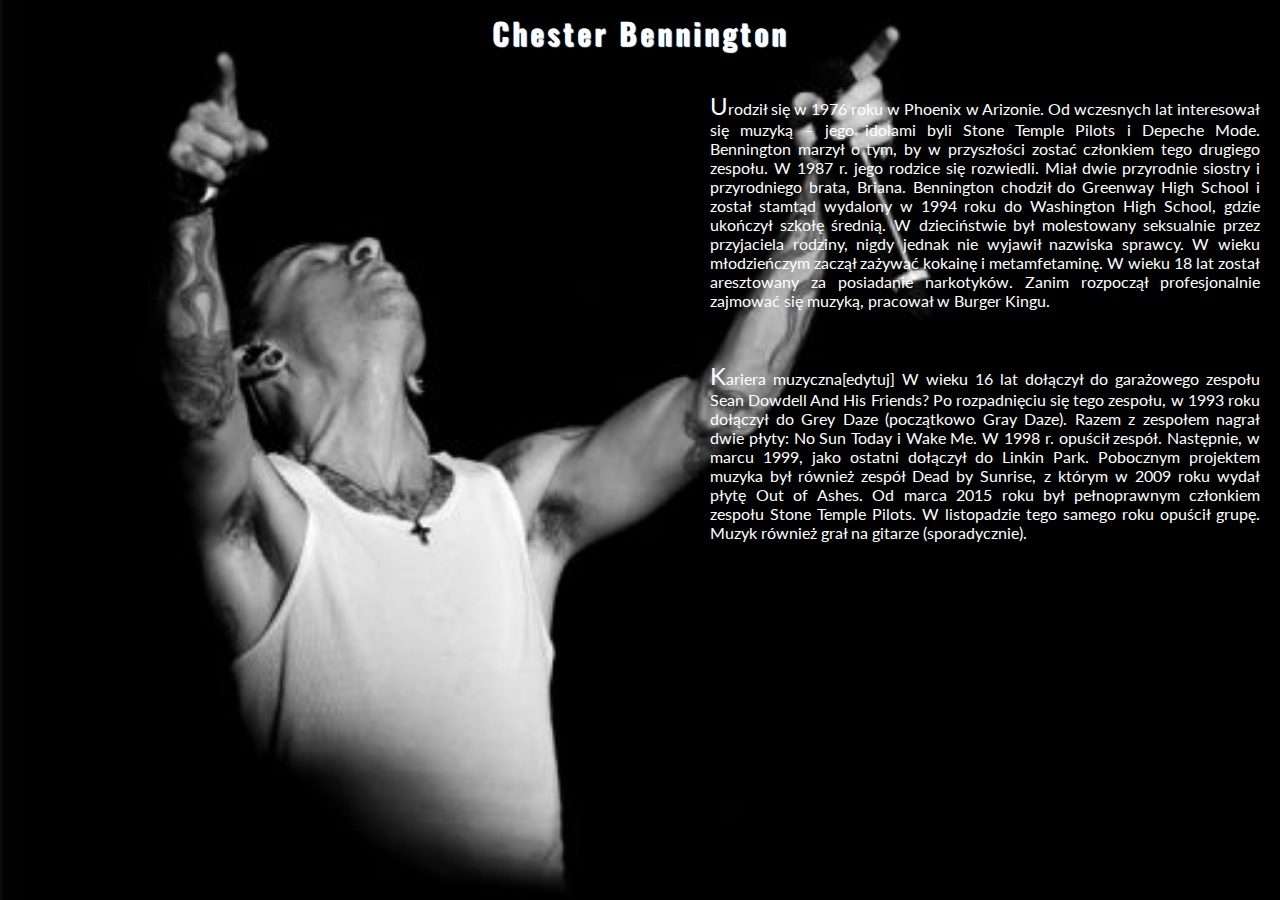
<file: chester.html>
<!DOCTYPE HTML>
<html lang="pl">
<head>
	<meta charset="utf-8">
	<title>Linkin Park</title>
	<meta http-equiv="X-UA-Compatibile" content="IE-edge, chrome=1"/>
	<meta name="description" content="Fanpage zespołu Linkin Park"/>
	<meta name="keywords" content="rock, linkin park, muzyka"/>
	<link rel="stylesheet" type="text/css" href="style.css"/>
	<link href="https://fonts.googleapis.com/css?family=Lato|Oswald" rel="stylesheet">

	


</head>
<body>


<section id="chester">
	<h1>Chester Bennington</h1>
	<div class="main">
		
<p class="cap">Urodził się w 1976 roku w Phoenix w Arizonie. Od wczesnych lat interesował się muzyką – jego idolami byli Stone Temple Pilots i Depeche Mode. Bennington marzył o tym, by w przyszłości zostać członkiem tego drugiego zespołu. W 1987 r. jego rodzice się rozwiedli. Miał dwie przyrodnie siostry i przyrodniego brata, Briana. Bennington chodził do Greenway High School i został stamtąd wydalony w 1994 roku do Washington High School, gdzie ukończył szkołę średnią. W dzieciństwie był molestowany seksualnie przez przyjaciela rodziny, nigdy jednak nie wyjawił nazwiska sprawcy. W wieku młodzieńczym zaczął zażywać kokainę i metamfetaminę. W wieku 18 lat został aresztowany za posiadanie narkotyków. Zanim rozpoczął profesjonalnie zajmować się muzyką, pracował w Burger Kingu.</p><br/>

<p class="cap">Kariera muzyczna[edytuj]
W wieku 16 lat dołączył do garażowego zespołu Sean Dowdell And His Friends? Po rozpadnięciu się tego zespołu, w 1993 roku dołączył do Grey Daze (początkowo Gray Daze). Razem z zespołem nagrał dwie płyty: No Sun Today i Wake Me. W 1998 r. opuścił zespół. Następnie, w marcu 1999, jako ostatni dołączył do Linkin Park. Pobocznym projektem muzyka był również zespół Dead by Sunrise, z którym w 2009 roku wydał płytę Out of Ashes. Od marca 2015 roku był pełnoprawnym członkiem zespołu Stone Temple Pilots. W listopadzie tego samego roku opuścił grupę. Muzyk również grał na gitarze (sporadycznie).</p>


	</div>
	</section>
		
	



</body>
</file>
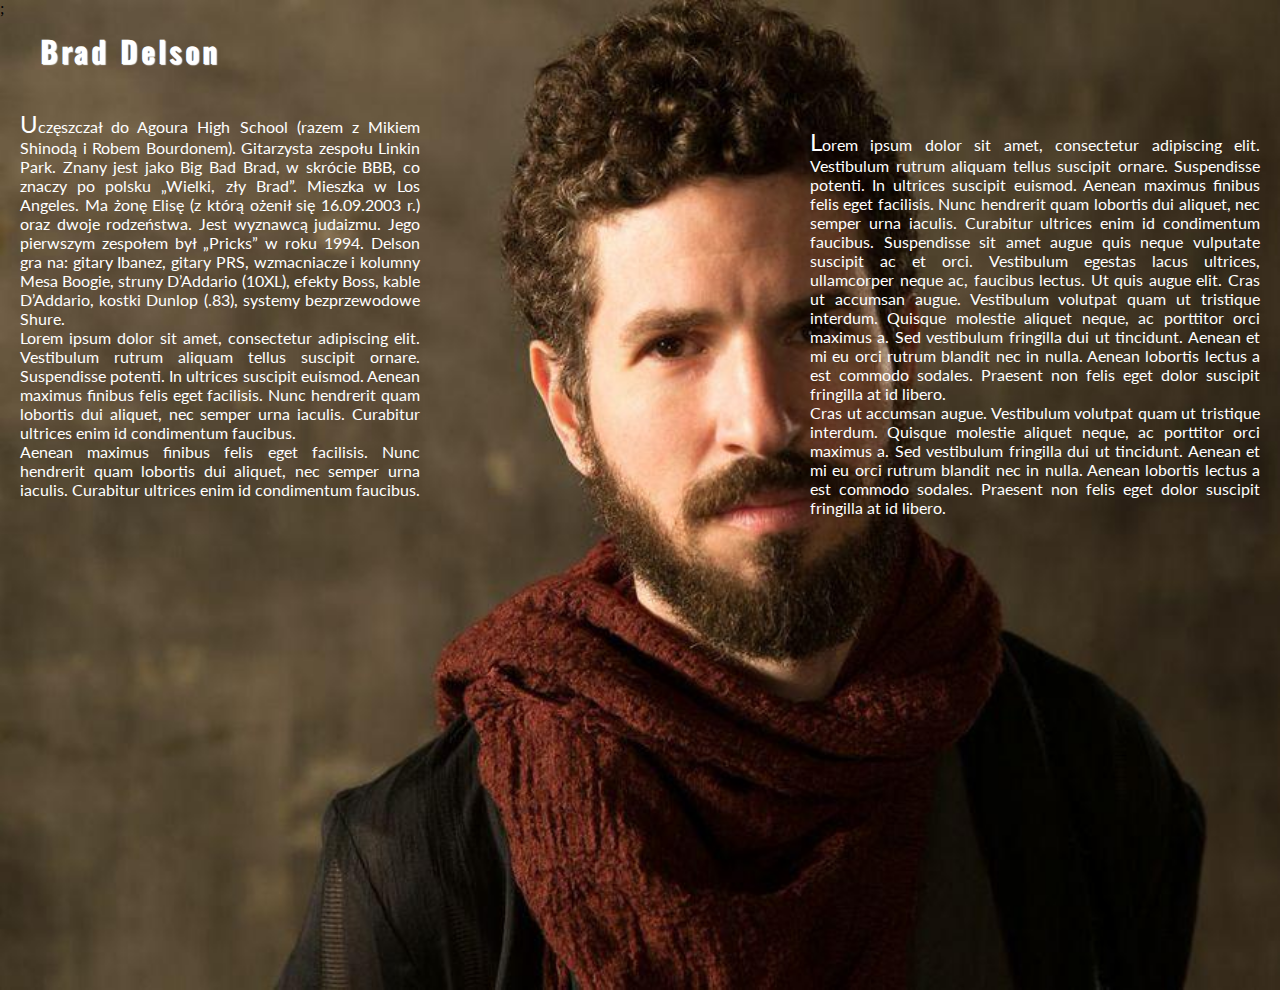
<file: delson.html>
<!DOCTYPE HTML>
<html lang="pl">
<head>
	<meta charset="utf-8">
	<title>Linkin Park</title>
	<meta http-equiv="X-UA-Compatibile" content="IE-edge, chrome=1"/>
	<meta name="description" content="Fanpage zespołu Linkin Park"/>
	<meta name="keywords" content="rock, linkin park, muzyka"/>
	<link rel="stylesheet" type="text/css" href="style.css"/>
	<link href="https://fonts.googleapis.com/css?family=Lato|Oswald" rel="stylesheet">

	


</head>
<body>


<section id="delson">;
	<h1 style="text-align:left; margin-left:40px;">Brad Delson</h1>
	<div>
		
<p class="cap4" style="float:left">Uczęszczał do Agoura High School (razem z Mikiem Shinodą i Robem Bourdonem). Gitarzysta zespołu Linkin Park. Znany jest jako Big Bad Brad, w skrócie BBB, co znaczy po polsku „Wielki, zły Brad”. Mieszka w Los Angeles. Ma żonę Elisę (z którą ożenił się 16.09.2003 r.) oraz dwoje rodzeństwa. Jest wyznawcą judaizmu. Jego pierwszym zespołem był „Pricks” w roku 1994.

Delson gra na: gitary Ibanez, gitary PRS, wzmacniacze i kolumny Mesa Boogie, struny D’Addario (10XL), efekty Boss, kable D’Addario, kostki Dunlop (.83), systemy bezprzewodowe Shure.<br/> Lorem ipsum dolor sit amet, consectetur adipiscing elit. Vestibulum rutrum aliquam tellus suscipit ornare. Suspendisse potenti. In ultrices suscipit euismod. Aenean maximus finibus felis eget facilisis. Nunc hendrerit quam lobortis dui aliquet, nec semper urna iaculis. Curabitur ultrices enim id condimentum faucibus.<br/>
Aenean maximus finibus felis eget facilisis. Nunc hendrerit quam lobortis dui aliquet, nec semper urna iaculis. Curabitur ultrices enim id condimentum faucibus.
</p><br/>

<p class="cap5">Lorem ipsum dolor sit amet, consectetur adipiscing elit. Vestibulum rutrum aliquam tellus suscipit ornare. Suspendisse potenti. In ultrices suscipit euismod. Aenean maximus finibus felis eget facilisis. Nunc hendrerit quam lobortis dui aliquet, nec semper urna iaculis. Curabitur ultrices enim id condimentum faucibus. Suspendisse sit amet augue quis neque vulputate suscipit ac et orci. Vestibulum egestas lacus ultrices, ullamcorper neque ac, faucibus lectus. Ut quis augue elit. Cras ut accumsan augue. Vestibulum volutpat quam ut tristique interdum. Quisque molestie aliquet neque, ac porttitor orci maximus a. Sed vestibulum fringilla dui ut tincidunt. Aenean et mi eu orci rutrum blandit nec in nulla. Aenean lobortis lectus a est commodo sodales. Praesent non felis eget dolor suscipit fringilla at id libero.<br/>
Cras ut accumsan augue. Vestibulum volutpat quam ut tristique interdum. Quisque molestie aliquet neque, ac porttitor orci maximus a. Sed vestibulum fringilla dui ut tincidunt. Aenean et mi eu orci rutrum blandit nec in nulla. Aenean lobortis lectus a est commodo sodales. Praesent non felis eget dolor suscipit fringilla at id libero.</p>


	</div>
	</section>
		
	



</body>
</file>
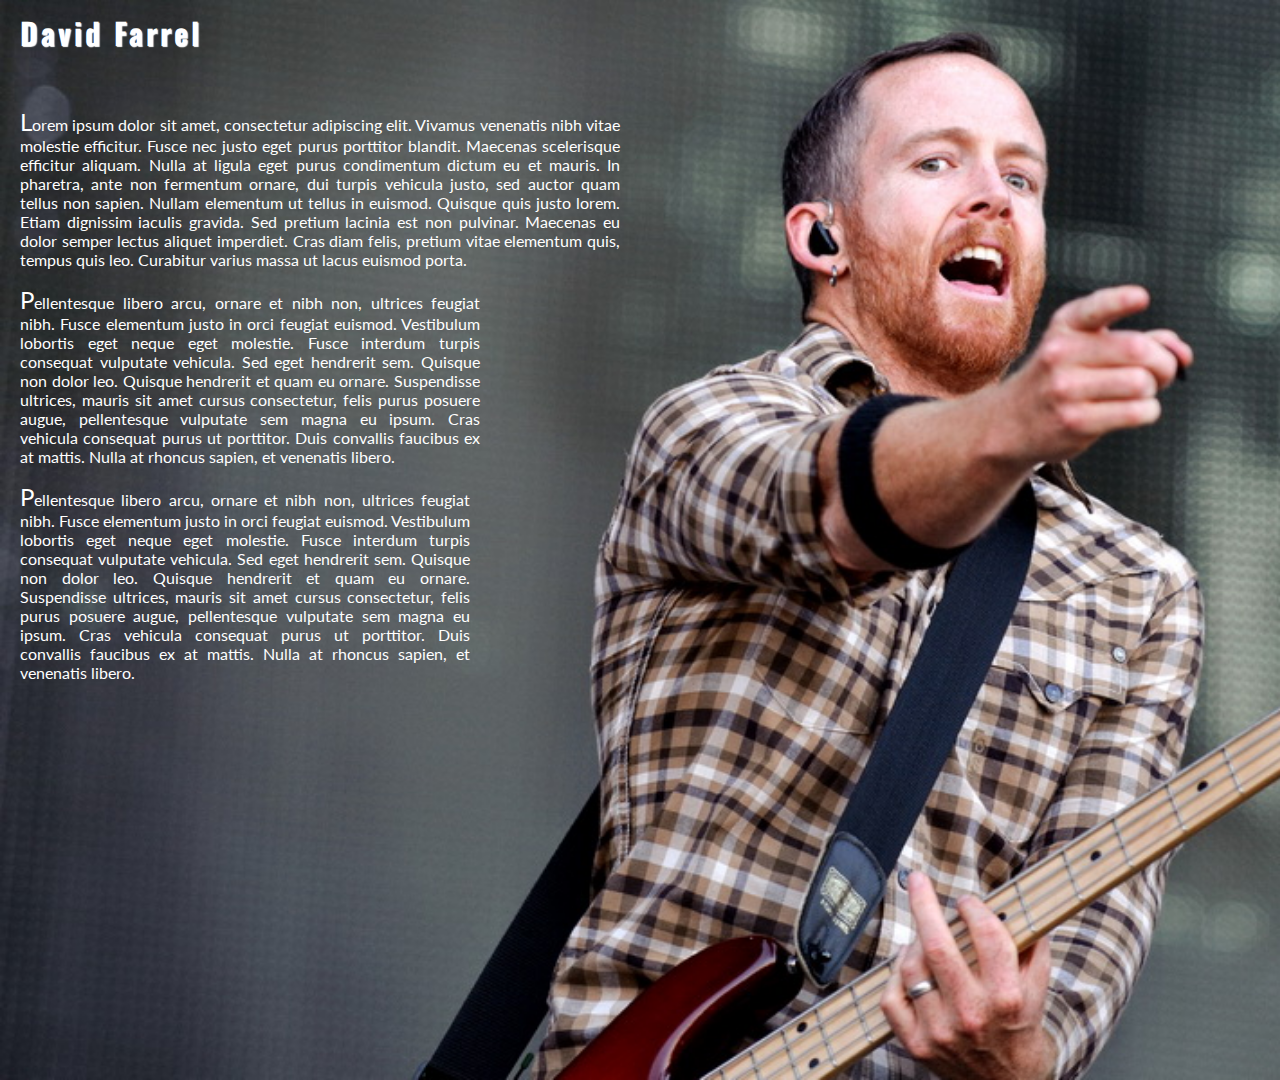
<file: farrel.html>
<!DOCTYPE HTML>
<html lang="pl">
<head>
	<meta charset="utf-8">
	<title>Linkin Park</title>
	<meta http-equiv="X-UA-Compatibile" content="IE-edge, chrome=1"/>
	<meta name="description" content="Fanpage zespołu Linkin Park"/>
	<meta name="keywords" content="rock, linkin park, muzyka"/>
	<link rel="stylesheet" type="text/css" href="style.css"/>
	<link href="https://fonts.googleapis.com/css?family=Lato|Oswald" rel="stylesheet">

	


</head>
<body>


<section id="farrel">
	<h1 style="text-align:left; margin-left:20px">David Farrel</h1>
	<div class="main7">
		
<p class="cap8">Lorem ipsum dolor sit amet, consectetur adipiscing elit. Vivamus venenatis nibh vitae molestie efficitur. Fusce nec justo eget purus porttitor blandit. Maecenas scelerisque efficitur aliquam. Nulla at ligula eget purus condimentum dictum eu et mauris. In pharetra, ante non fermentum ornare, dui turpis vehicula justo, sed auctor quam tellus non sapien. Nullam elementum ut tellus in euismod. Quisque quis justo lorem. Etiam dignissim iaculis gravida. Sed pretium lacinia est non pulvinar. Maecenas eu dolor semper lectus aliquet imperdiet. Cras diam felis, pretium vitae elementum quis, tempus quis leo. Curabitur varius massa ut lacus euismod porta.</p>

<p class="cap9">Pellentesque libero arcu, ornare et nibh non, ultrices feugiat nibh. Fusce elementum justo in orci feugiat euismod. Vestibulum lobortis eget neque eget molestie. Fusce interdum turpis consequat vulputate vehicula. Sed eget hendrerit sem. Quisque non dolor leo. Quisque hendrerit et quam eu ornare. Suspendisse ultrices, mauris sit amet cursus consectetur, felis purus posuere augue, pellentesque vulputate sem magna eu ipsum. Cras vehicula consequat purus ut porttitor. Duis convallis faucibus ex at mattis. Nulla at rhoncus sapien, et venenatis libero.</p>

<p class="cap10">Pellentesque libero arcu, ornare et nibh non, ultrices feugiat nibh. Fusce elementum justo in orci feugiat euismod. Vestibulum lobortis eget neque eget molestie. Fusce interdum turpis consequat vulputate vehicula. Sed eget hendrerit sem. Quisque non dolor leo. Quisque hendrerit et quam eu ornare. Suspendisse ultrices, mauris sit amet cursus consectetur, felis purus posuere augue, pellentesque vulputate sem magna eu ipsum. Cras vehicula consequat purus ut porttitor. Duis convallis faucibus ex at mattis. Nulla at rhoncus sapien, et venenatis libero.</p>




	</div>
	</section>
		
	



</body>
</file>
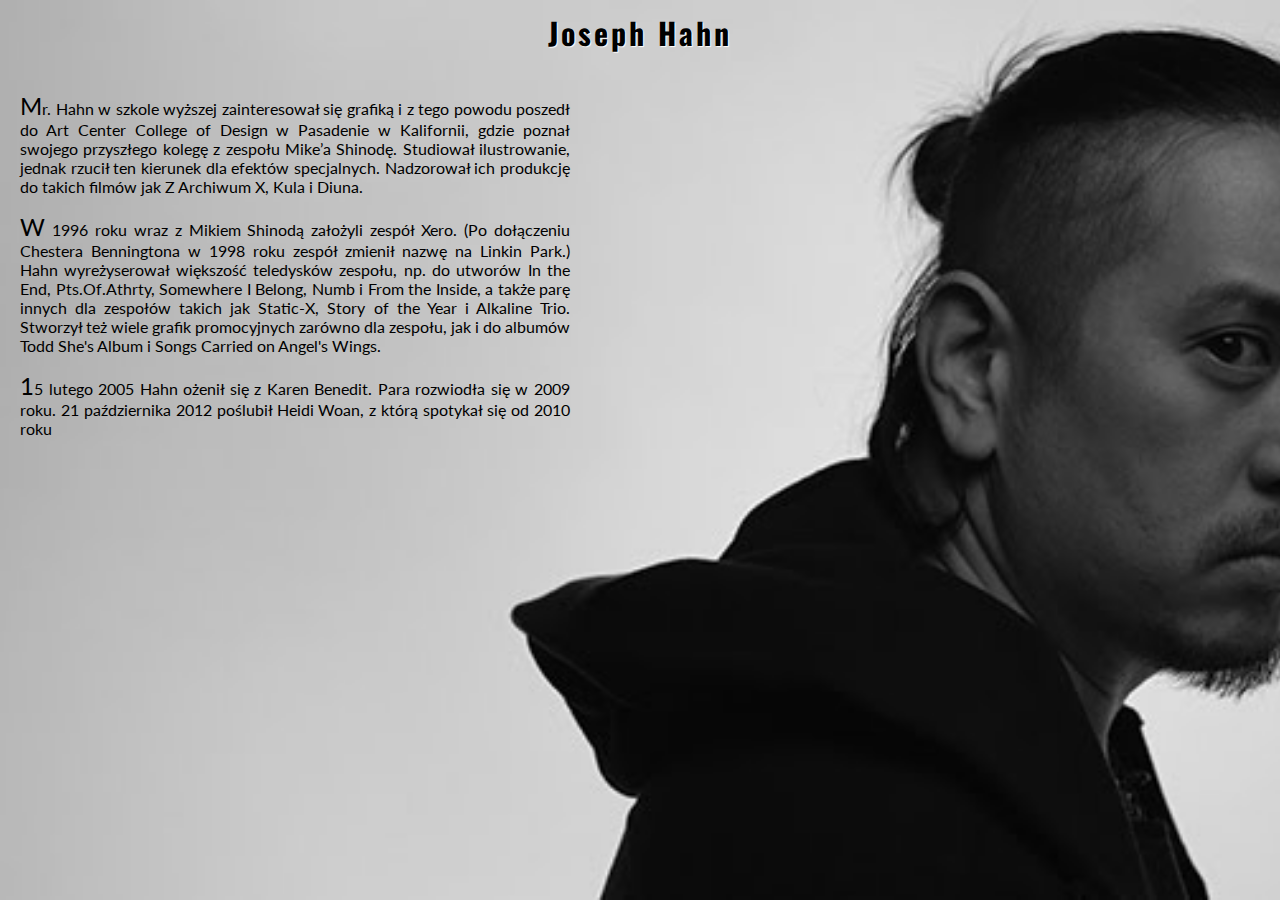
<file: Huhn.html>
<!DOCTYPE HTML>
<html lang="pl">
<head>
	<meta charset="utf-8">
	<title>Linkin Park</title>
	<meta http-equiv="X-UA-Compatibile" content="IE-edge, chrome=1"/>
	<meta name="description" content="Fanpage zespołu Linkin Park"/>
	<meta name="keywords" content="rock, linkin park, muzyka"/>
	<link rel="stylesheet" type="text/css" href="style.css"/>
	<link href="https://fonts.googleapis.com/css?family=Lato|Oswald" rel="stylesheet">

	


</head>
<body>


<section id="hahn">
	<h1 style="color:black">Joseph Hahn</h1>
	<div class="main3">
		
<p class="cap3">Mr. Hahn w szkole wyższej zainteresował się grafiką i z tego powodu poszedł do Art Center College of Design w Pasadenie w Kalifornii, gdzie poznał swojego przyszłego kolegę z zespołu Mike’a Shinodę. Studiował ilustrowanie, jednak rzucił ten kierunek dla efektów specjalnych. Nadzorował ich produkcję do takich filmów jak Z Archiwum X, Kula i Diuna.</p>

<p class="cap3">W 1996 roku wraz z Mikiem Shinodą założyli zespół Xero. (Po dołączeniu Chestera Benningtona w 1998 roku zespół zmienił nazwę na Linkin Park.) Hahn wyreżyserował większość teledysków zespołu, np. do utworów In the End, Pts.Of.Athrty, Somewhere I Belong, Numb i From the Inside, a także parę innych dla zespołów takich jak Static-X, Story of the Year i Alkaline Trio. Stworzył też wiele grafik promocyjnych zarówno dla zespołu, jak i do albumów Todd She's Album i Songs Carried on Angel's Wings.</p>
<p class="cap3">15 lutego 2005 Hahn ożenił się z Karen Benedit. Para rozwiodła się w 2009 roku. 21 października 2012 poślubił Heidi Woan, z którą spotykał się od 2010 roku</p>


	</div>
	</section>
		
	



</body>
</file>
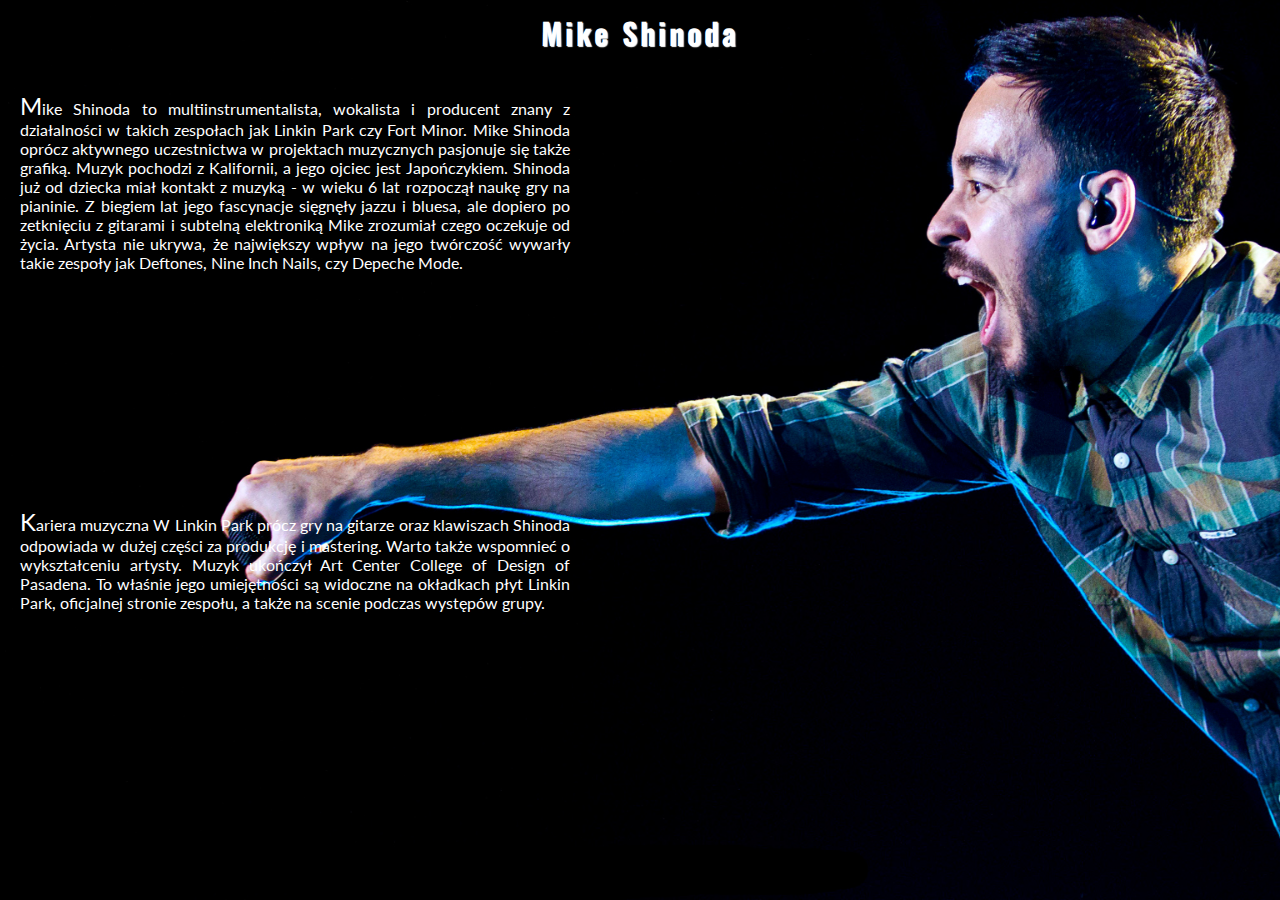
<file: mike.html>
<!DOCTYPE HTML>
<html lang="pl">
<head>
	<meta charset="utf-8">
	<title>Linkin Park</title>
	<meta http-equiv="X-UA-Compatibile" content="IE-edge, chrome=1"/>
	<meta name="description" content="Fanpage zespołu Linkin Park"/>
	<meta name="keywords" content="rock, linkin park, muzyka"/>
	<link rel="stylesheet" type="text/css" href="style.css"/>
	<link href="https://fonts.googleapis.com/css?family=Lato|Oswald" rel="stylesheet">

	


</head>
<body>


<section id="shinoda">
	<h1>Mike Shinoda</h1>
	<div class="main1">
		
<p class="cap">Mike Shinoda to multiinstrumentalista, wokalista i producent znany z działalności w takich zespołach jak Linkin Park czy Fort Minor. Mike Shinoda oprócz aktywnego uczestnictwa w projektach muzycznych pasjonuje się także grafiką.


Muzyk pochodzi z Kalifornii, a jego ojciec jest Japończykiem. Shinoda już od dziecka miał kontakt z muzyką - w wieku 6 lat rozpoczął naukę gry na pianinie. Z biegiem lat jego fascynacje sięgnęły jazzu i bluesa, ale dopiero po zetknięciu z gitarami i subtelną elektroniką Mike zrozumiał czego oczekuje od życia. Artysta nie ukrywa, że największy wpływ na jego twórczość wywarły takie zespoły jak Deftones, Nine Inch Nails, czy Depeche Mode. </p><br/>


<p class="cap2">Kariera muzyczna
W Linkin Park prócz gry na gitarze oraz klawiszach Shinoda odpowiada w dużej części za produkcję i mastering. Warto także wspomnieć o wykształceniu artysty. Muzyk ukończył Art Center College of Design of Pasadena. To właśnie jego umiejętności są widoczne na okładkach płyt Linkin Park, oficjalnej stronie zespołu, a także na scenie podczas występów grupy.</p>


	</div>
	</section>
		
	



</body>
</file>
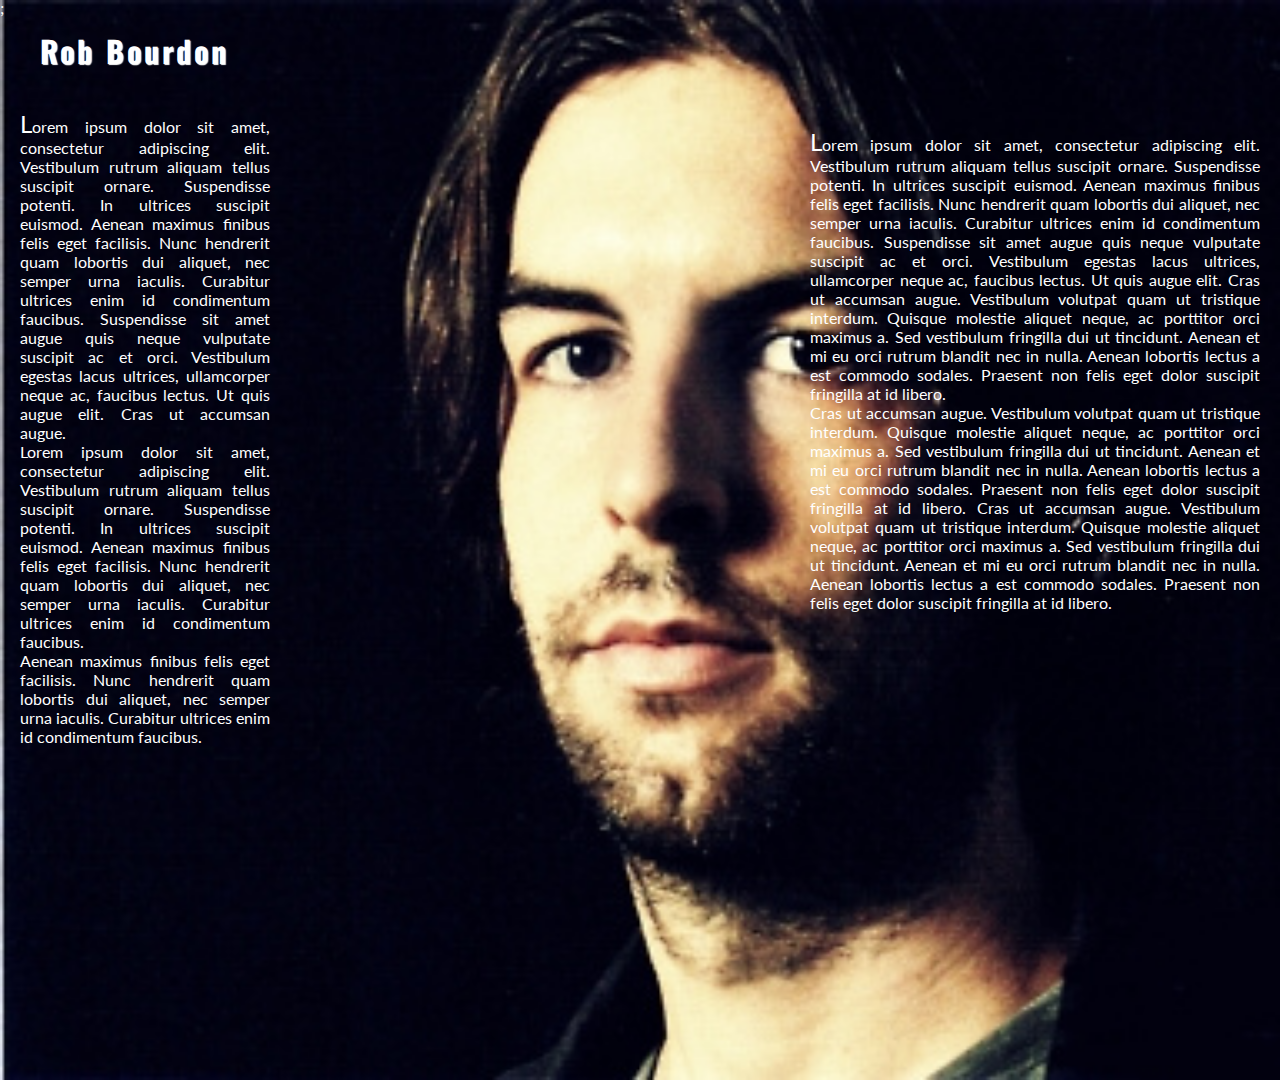
<file: rob.html>
<!DOCTYPE HTML>
<html lang="pl">
<head>
	<meta charset="utf-8">
	<title>Linkin Park</title>
	<meta http-equiv="X-UA-Compatibile" content="IE-edge, chrome=1"/>
	<meta name="description" content="Fanpage zespołu Linkin Park"/>
	<meta name="keywords" content="rock, linkin park, muzyka"/>
	<link rel="stylesheet" type="text/css" href="style.css"/>
	<link href="https://fonts.googleapis.com/css?family=Lato|Oswald" rel="stylesheet">

	


</head>
<body>


<section id="rob2">;
	<h1 style="text-align:left; margin-left:40px;">Rob Bourdon</h1>
	<div>
		
<p class="cap6">Lorem ipsum dolor sit amet, consectetur adipiscing elit. Vestibulum rutrum aliquam tellus suscipit ornare. Suspendisse potenti. In ultrices suscipit euismod. Aenean maximus finibus felis eget facilisis. Nunc hendrerit quam lobortis dui aliquet, nec semper urna iaculis. Curabitur ultrices enim id condimentum faucibus. Suspendisse sit amet augue quis neque vulputate suscipit ac et orci. Vestibulum egestas lacus ultrices, ullamcorper neque ac, faucibus lectus. Ut quis augue elit. Cras ut accumsan augue.<br/> Lorem ipsum dolor sit amet, consectetur adipiscing elit. Vestibulum rutrum aliquam tellus suscipit ornare. Suspendisse potenti. In ultrices suscipit euismod. Aenean maximus finibus felis eget facilisis. Nunc hendrerit quam lobortis dui aliquet, nec semper urna iaculis. Curabitur ultrices enim id condimentum faucibus.<br/>
Aenean maximus finibus felis eget facilisis. Nunc hendrerit quam lobortis dui aliquet, nec semper urna iaculis. Curabitur ultrices enim id condimentum faucibus.
</p><br/>

<p class="cap7">Lorem ipsum dolor sit amet, consectetur adipiscing elit. Vestibulum rutrum aliquam tellus suscipit ornare. Suspendisse potenti. In ultrices suscipit euismod. Aenean maximus finibus felis eget facilisis. Nunc hendrerit quam lobortis dui aliquet, nec semper urna iaculis. Curabitur ultrices enim id condimentum faucibus. Suspendisse sit amet augue quis neque vulputate suscipit ac et orci. Vestibulum egestas lacus ultrices, ullamcorper neque ac, faucibus lectus. Ut quis augue elit. Cras ut accumsan augue. Vestibulum volutpat quam ut tristique interdum. Quisque molestie aliquet neque, ac porttitor orci maximus a. Sed vestibulum fringilla dui ut tincidunt. Aenean et mi eu orci rutrum blandit nec in nulla. Aenean lobortis lectus a est commodo sodales. Praesent non felis eget dolor suscipit fringilla at id libero.<br/>
Cras ut accumsan augue. Vestibulum volutpat quam ut tristique interdum. Quisque molestie aliquet neque, ac porttitor orci maximus a. Sed vestibulum fringilla dui ut tincidunt. Aenean et mi eu orci rutrum blandit nec in nulla. Aenean lobortis lectus a est commodo sodales. Praesent non felis eget dolor suscipit fringilla at id libero.
Cras ut accumsan augue. Vestibulum volutpat quam ut tristique interdum. Quisque molestie aliquet neque, ac porttitor orci maximus a. Sed vestibulum fringilla dui ut tincidunt. Aenean et mi eu orci rutrum blandit nec in nulla. Aenean lobortis lectus a est commodo sodales. Praesent non felis eget dolor suscipit fringilla at id libero.</p>


	</div>
	</section>
		
	



</body>
</file>
<file: style.css>
body {
	margin:0;
}

#intro {
	background-image:url("img/tlo2.jpg");
	-webkit-background-size: cover;
	-moz-background-size: cover;
	-o-background-size: cover;
	background-size: cover;
	height:100vh;
	background-repeat:no-repeat;
	
}


#intro nav
{
    position: absolute;
    top: 0;
    left: 0;
    width: 100%;
}

nav ul {
list-style-type: none;
}

nav ul>li {
	font-family: 'Oswald', sans-serif;
	display:inline;
	padding:15px;
	font-size:25px;
}

li>a
{
	display:inline-block;
	text-decoration: none;
	color:black;
	transition: font-size 1s;
}

li>a:hover
{
	text-shadow: 2px 2px black;
	font-size:30px;

}



h1 { margin: 0;
	font-family: 'Oswald', sans-serif;
	text-align:center; 
	font-size:30px;
	padding-top:10px;
	padding-bottom:20px;
	color:white;
	letter-spacing:3px;
	text-shadow:1px 1px 1px white;
	}

#band
{
	background-image:url("img/band.jpg");
	-webkit-background-size: cover;
	-moz-background-size: cover;
	-o-background-size: cover;
	background-size: cover;
	height:100vh;
	background-repeat:round;	
	max-width:100%;
}

.aboutband
{
	margin:auto;
	width:800px;
	height:320px;
	border:2px solid white;
	box-shadow: 10px 10px 5px black;
	overflow: scroll;
	text-align:justify;
	padding:7px;
	font-size:15px;
	font-family: 'Lato', sans-serif;
	line-height: 1.5;

}

p::first-letter { 
    font-size: 150%;
    color: black;
}

#band2
{
	background-image:url("img/linkin.jpg");
	-webkit-background-size: cover;
	-moz-background-size: cover;
	-o-background-size: cover;
	background-size: cover;
	height:100vh;
	background-repeat:round;	
	max-width:100%;
	background-attachment: fixed;: 
}

#members
{background-image:url("img/tlo3.jpg");
	-webkit-background-size: cover;
	-moz-background-size: cover;
	-o-background-size: cover;
	background-size: cover;
	min-height:100%;
	background-repeat:round;	
	
	margin:auto;

}

.member
{
	display: inline-block;
	margin:50px;
	overflow: hidden;

}
.member img
{
	transition: all 0.7s ease-in-out;
}
.member:hover img
{
	-webkit-transform: scale(1.5) rotate(-360deg);
	-ms-transform: scale(1.5) rotate(-360deg);
	transform: scale(1.5) rotate(-360deg);
}


figcaption
{text-align:center;
font-family:'Lato', sans-serif;
padding-top:15px;
font-size:20px;}

.membersofband
{
	margin-left:auto;
	margin-right:auto;
	text-align:center;
}

img
{
	border-radius:5px;
	box-shadow: 10px 10px 10px black;
}

#gallery {
	background-image:url("img/tlo4.jpg");
	-webkit-background-size: cover;
	-moz-background-size: cover;
	-o-background-size: cover;
	background-size: cover;
	height:100vh;
	background-repeat:round;
	position:relative;
	
	text-align: center; 
	

	
}

.display-container
{
	position:absolute;
	width:60%;
	margin:auto;
	top:12.5%; 
	left:12.5%;

}


#concerts
{
	background-image:url("img/kosmos.jpg");
	-webkit-background-size: cover;
	-moz-background-size: cover;
	-o-background-size: cover;
	background-size: cover;
	height:100%;
	background-repeat:round;
}

.cd
{background-image:url("img/onemorelight.jpg");
	-webkit-background-size: cover;
	-moz-background-size: cover;
	-o-background-size: cover;
	background-size: cover;
	height:400px;
	text-align:center;
	color:white;
	letter-spacing: 3px;
	font-family: 'Lato', sans-serif;
	font-size:45px;
	padding:160px;
	font-weight: bold;
	box-sizing: border-box;

}

table {
    font-family: Lato, sans-serif;
    border-collapse: collapse;
    width: 100%;
    color:white;
    font-size:25px;
  margin:auto;
   

}




td, {
    
    text-align: left;
    padding: 20px;
    
    width:33,3%;

}

tr {
	height:200px;
	text-align: center;
	
}


button
{
	width:200px;
	height:50px;
	border:2px solid black;
	color:black;
	font-family: Lato, sans-serif;
	font-size:20px;
	opacity: 0.7;

}

button:hover
{
	cursor: pointer;
	opacity:0.5;
}

#chester
{background-image:url("img/chester.jpg");
	-webkit-background-size: cover;
	-moz-background-size: cover;
	-o-background-size: cover;
	background-size: round;
	min-height:100vh;
	background-repeat:no-repeat;

}

.opacity {
	background:rgba(0,0,0,0.9);
}

.main
{
	float:right;
	width:550px;
	height:100%;
	
	font-family: Lato, sans-serif;
	margin-right:20px;

}
.cap
{
	color:white;
font-family: Lato, sans-serif; 
text-align:justify;

}

.cap::first-letter
{
	color:white;
font-family: Lato, sans-serif; 

}

#shinoda
{
	background-image:url("img/mike3.jpg");
	-webkit-background-size: cover;
	-moz-background-size: cover;
	-o-background-size: cover;
	background-size: round;
	min-height:100vh;
	background-repeat:no-repeat;
}


.main1
{
	float:left;
	width:550px;
	height:100%;
	
	font-family: Lato, sans-serif;
	margin-left:20px;
	

}

.cap2
{
	color:white;
	margin-top:200px;
	text-align:justify;
}

.cap2::first-letter
{
	color:white;

}

#hahn
{background-image:url("img/hahn.jpg");
	-webkit-background-size: cover;
	-moz-background-size: cover;
	-o-background-size: cover;
	background-size: round;
	min-height:100vh;
	background-repeat:no-repeat;}

.main3 {
float:left;
	width:550px;
	height:100%;
	color:black;
	text-align:justify;
	font-family: Lato, sans-serif;
	margin-left:20px;
}

#delson
{
	background-image:url("img/delson.jpeg");
	-webkit-background-size: cover;
	-moz-background-size: cover;
	-o-background-size: cover;
	background-size: round;
	min-height:110vh;
	background-repeat:no-repeat;
}

.cap4
{
	float:left;
	width:400px;
	height:100%;
	color:white;
	text-align:justify;
	font-family: Lato, sans-serif;
	margin-left:20px;
}

.cap4::first-letter
{
	color:white;
}

.cap5
{
	float:right;
	width:450px;
	height:100%;
	color:white;
	text-align:justify;
	font-family: Lato, sans-serif;
	margin-right:20px;

}
.cap5::first-letter
{
	color:white;
}

.cap6
{
	float:left;
	width:250px;
	height:100%;
	color:white;
	text-align:justify;
	font-family: Lato, sans-serif;
	margin-left:20px;
}

.cap6::first-letter
{color:white;}

.cap7
{
	float:right;
	width:450px;
	height:100%;
	color:white;
	text-align:justify;
	font-family: Lato, sans-serif;
	margin-right:20px;

}
.cap7::first-letter
{color:white;}
#rob2
{
	background-image:url("img/rob1.jpg");
	-webkit-background-size: cover;
	-moz-background-size: cover;
	-o-background-size: cover;
	background-size: round;
	min-height:120vh;
	background-repeat:no-repeat;
	color:white;
}

#farrel
{
	background-image:url("img/farrel.jpg");
	-webkit-background-size: cover;
	-moz-background-size: cover;
	-o-background-size: cover;
	background-size: round;
	min-height:120vh;
	background-repeat:no-repeat;
	color:white;
}

.cap8
{
	float:left;
	width:600px;
	height:100%;
	color:white;
	text-align:justify;
	font-family: Lato, sans-serif;
	margin-left:20px;

}
.cap8::first-letter
{color:white;}

.cap9
{
	
	width:460px;
	height:100%;
	color:white;
	text-align:justify;
	font-family: Lato, sans-serif;
	margin-left:20px;

}
.cap9::first-letter
{color:white;}

.cap10
{
	width:450px;
	color:white;
	text-align:justify;
	font-family: Lato, sans-serif;
	margin-left:20px;
}

.cap10::first-letter
{color:white;}

footer {
	text-align:center;
	background-color: black;
	color:white;
	font-family: Lato, sans-serif;
}
</file>
